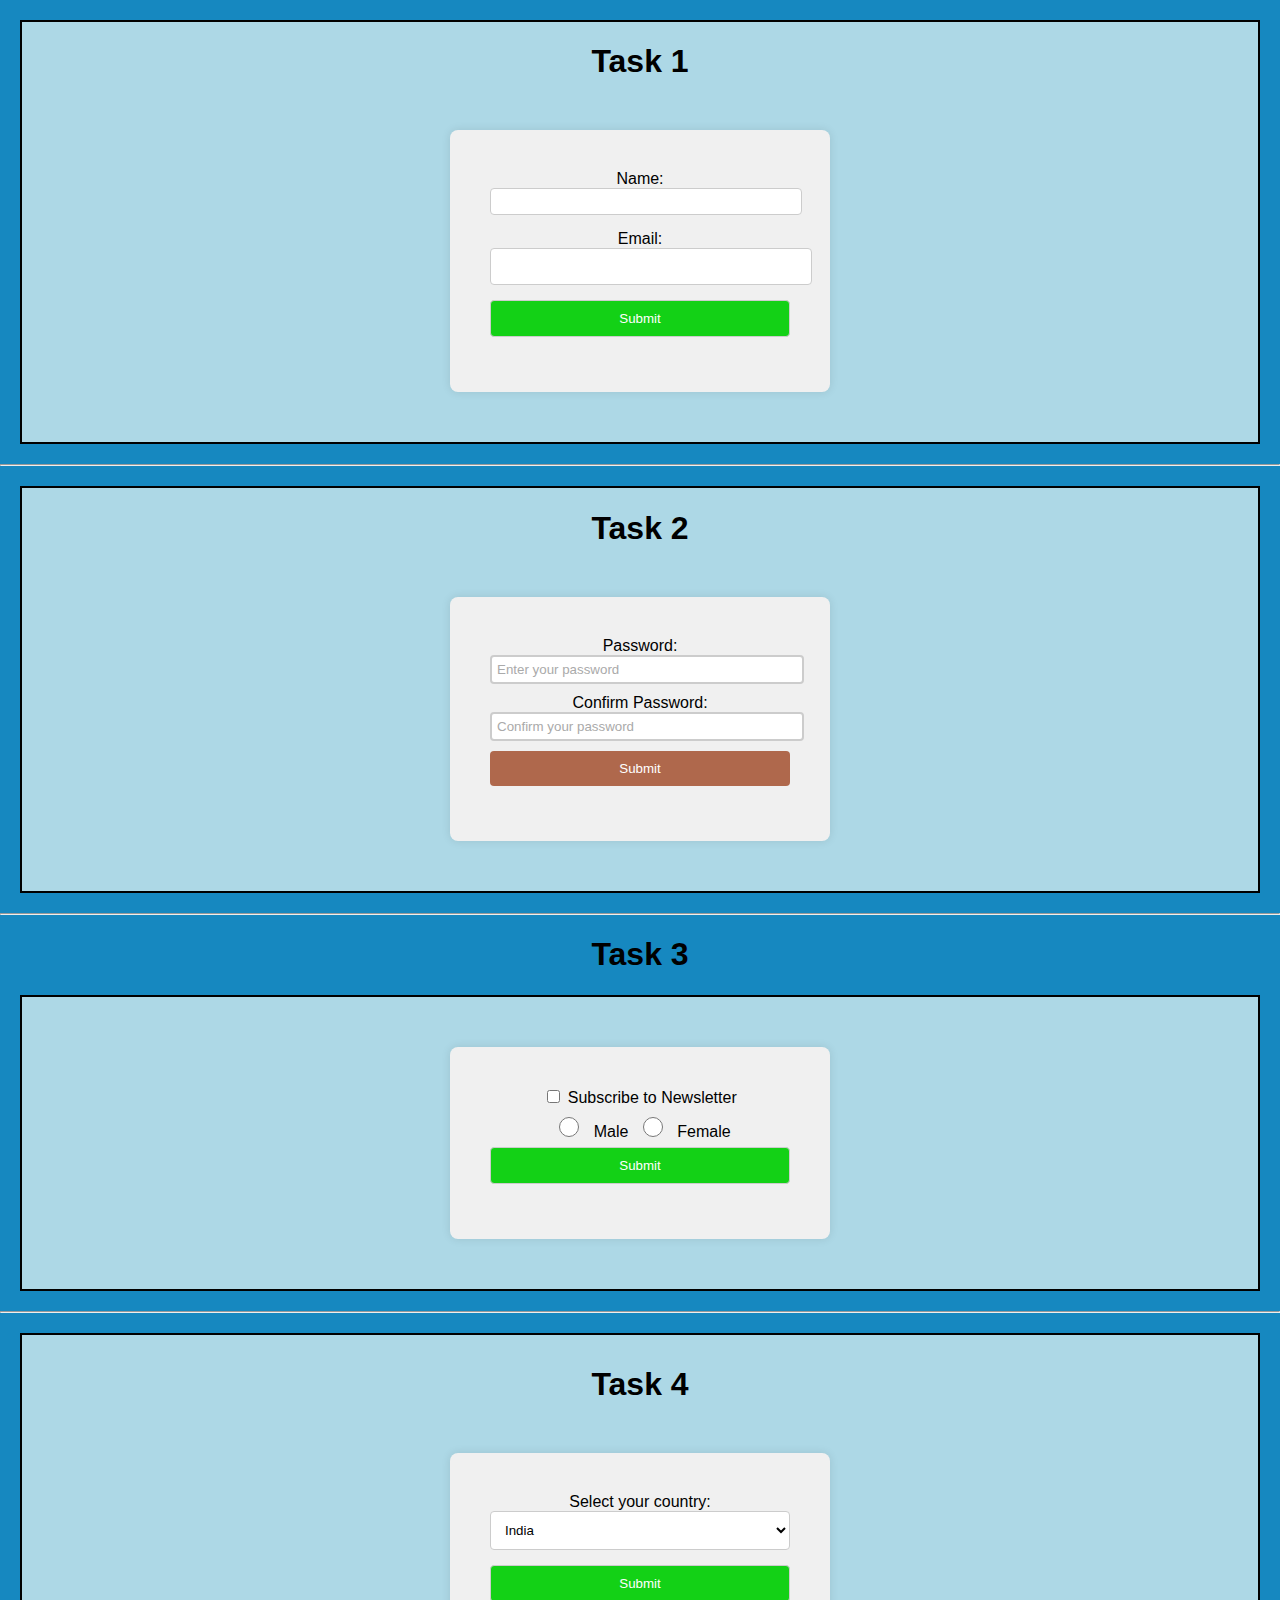
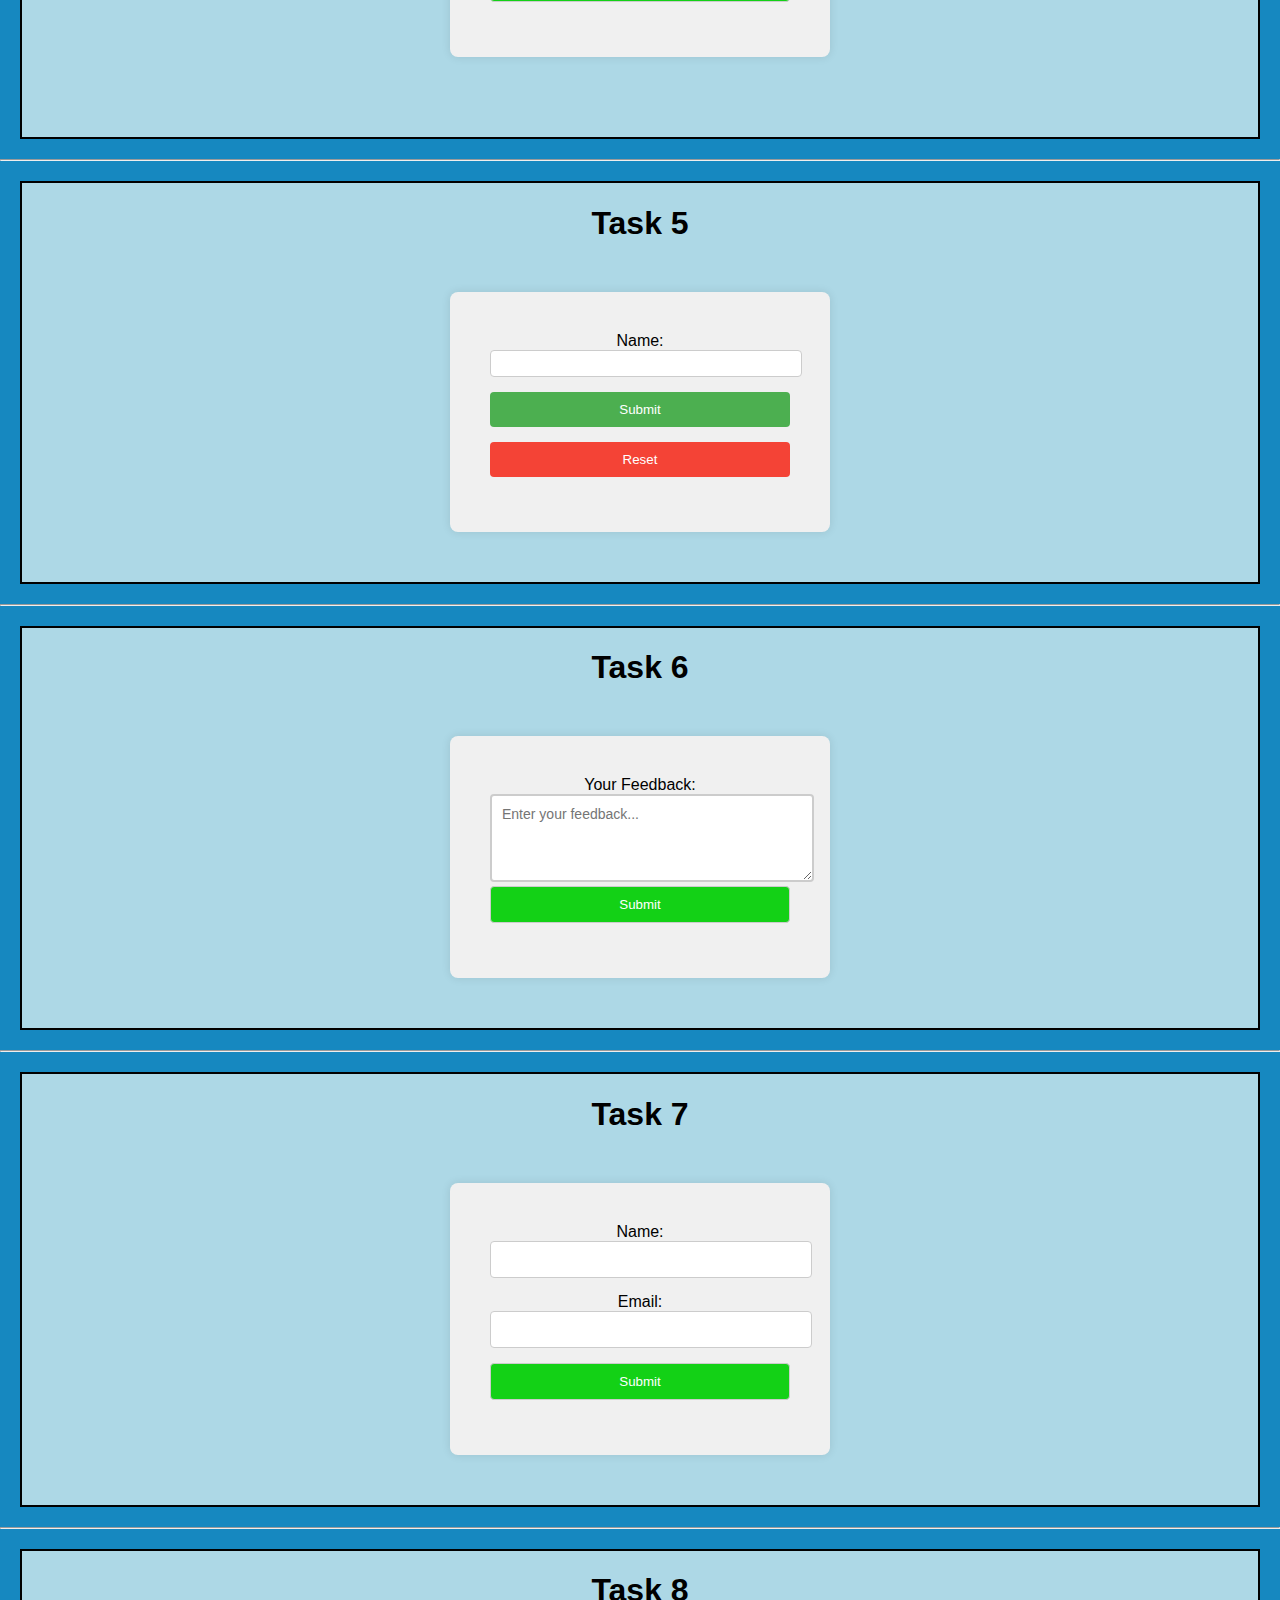
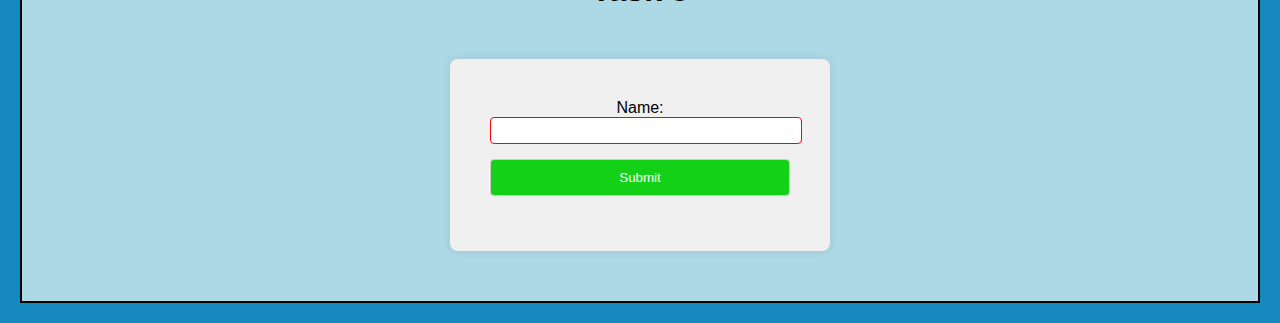
<file: HTML & CSS D-8/index.html>
<!DOCTYPE html>
<html lang="en">
<head>
    <meta charset="UTF-8">
    <meta name="viewport" content="width=device-width, initial-scale=1.0">
    <title>Day 8 - Task - 1</title>
    <link rel="stylesheet" href="style.css">
</head>
<body>
    <div class="container">
        <h1>Task 1</h1>
        <form action="/submit-form" method="POST">
            <label for="name">Name:</label>
            <input type="text" id="name" name="name" required>
          
            <label for="email">Email:</label>
            <input type="email" id="email" name="email" required>
          
            <button type="submit">Submit</button>
          </form>
          
    </div>

    <hr>

    <div class="container">
        <h1>Task 2</h1>
        <form class="f1" action="/submit-form" method="POST" ">
            <label for="password">Password:</label>
            <input type="password" id="password" name="password" placeholder="Enter your password" required>
          
            <label for="confirm-password">Confirm Password:</label>
            <input type="password" id="confirm-password" name="confirm-password" placeholder="Confirm your password" required>
          
            <button type="submit">Submit</button>
          </form>
          
        
    </div>
    <hr>
    
    <h1>Task 3</h1>
    <div class="container">
        <form clas="f3" action="/submit-form" method="POST">
            <label><input type="checkbox" id="subscribe" name="subscribe"> Subscribe to Newsletter</label><br>
          
            <label><input type="radio" id="male" name="gender" value="Male"> Male</label>
            <label><input type="radio" id="female" name="gender" value="Female"> Female</label>
          
            <button type="submit">Submit</button>
          </form>
          
        
    </div>

    <hr>

    <div class="container" style="padding: 10px 20px 30px;">
        <h1>Task 4</h1>
        <form action="/submit-form" method="POST">
            <label for="country">Select your country:</label>
            <select id="country" name="country">
              <option value="india">India</option>
              <option value="usa">USA</option>
              <option value="uk">UK</option>
              <option value="canada">Canada</option>
            </select>
          
            <button type="submit">Submit</button>
          </form>
          
    </div>

    <hr>

    <div class="container">
        <h1>Task 5</h1>
        <form class="f5" action="/submit-form" method="POST">
            <label for="name">Name:</label>
            <input type="text" id="name" name="name" required>
          
            <button type="submit">Submit</button>
            <button type="reset">Reset</button>
          </form>
          
    </div>

    <hr>

    <div class="container">
        <h1>Task 6</h1>
        <form class="f6" action="/submit-form" method="POST">
            <label for="feedback">Your Feedback:</label>
            <textarea id="feedback" name="feedback" rows="4" cols="50" placeholder="Enter your feedback..."></textarea>
          
            <button type="submit">Submit</button>
          </form>
          
        
    </div>


    <hr>

    <div class="container">
        <h1>Task 7</h1>
        <form class="f7" action="/submit-form" method="POST">
            <label for="name">Name:</label>
            <input type="text" id="name" name="name" required>
          
            <label for="email">Email:</label>
            <input type="email" id="email" name="email" required>
          
            <button type="submit">Submit</button>
          </form>
          
    </div>

    <hr>

    <div class="container">
        <h1>Task 8</h1>
        <form class="f8" action="/submit-form" method="POST">
            <label for="name">Name:</label>
            <input type="text" id="name" name="name" required>
          
            <button type="submit">Submit</button>
          </form>
          
    </div>





</body>
</html>
</file>
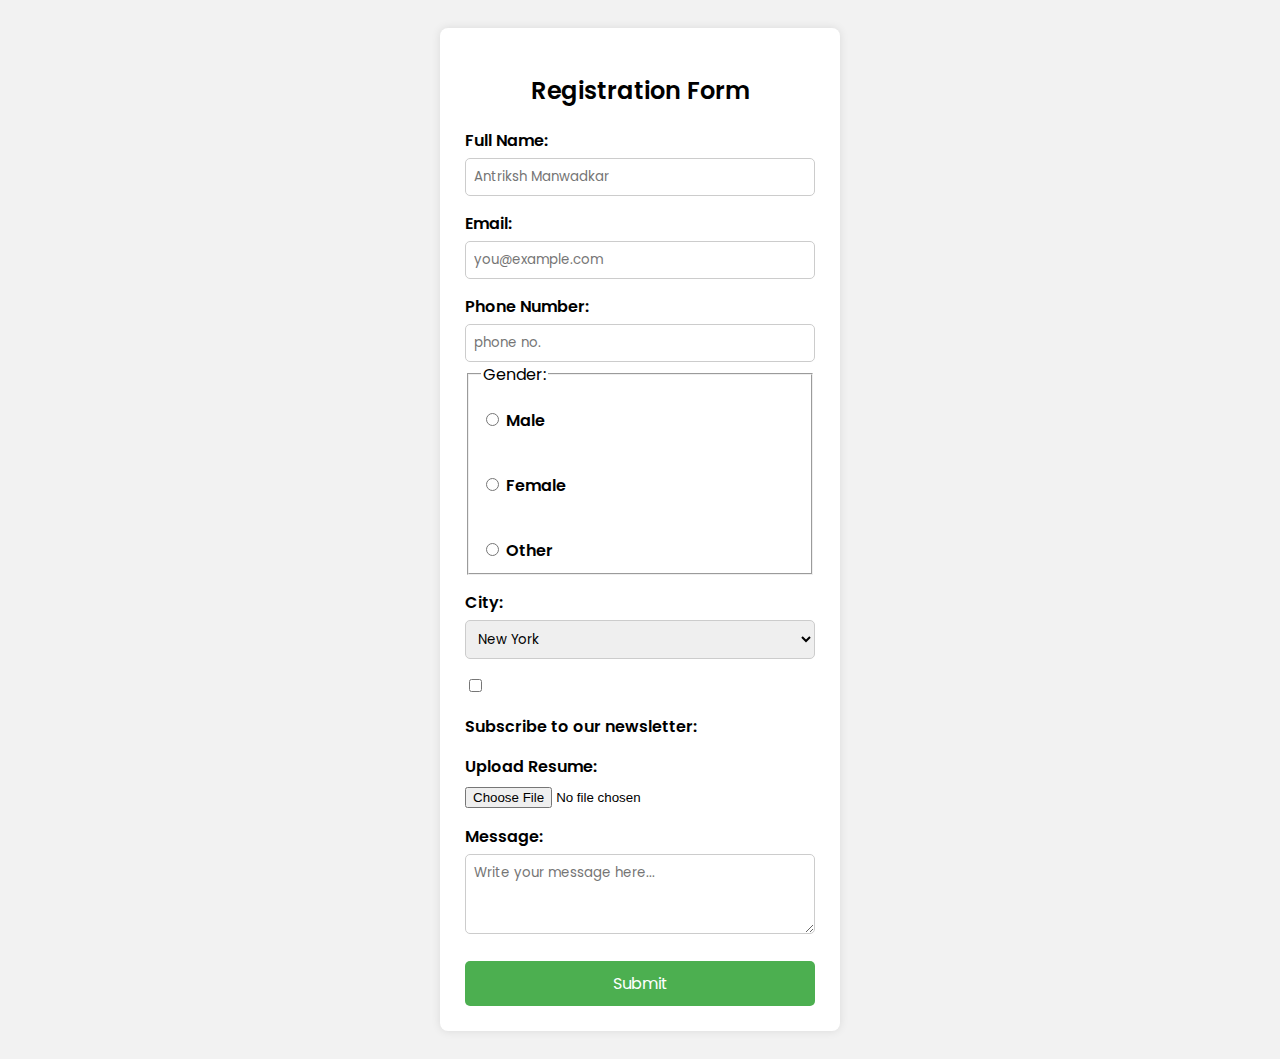
<file: HTML & CSS D-8/Punishment/Punish.html>
<!DOCTYPE html>
<html lang="en">
<head>
  <meta charset="UTF-8">
  <meta name="viewport" content="width=device-width, initial-scale=1">
  <title>Form Page</title>

  <!-- Link to Google Fonts -->
  <link href="https://fonts.googleapis.com/css2?family=Poppins:wght@400;600&display=swap" rel="stylesheet">

  <style>
    * {
      box-sizing: border-box;
    }
    
    body {
      font-family: 'Poppins', Arial, sans-serif;
      background-color: #f2f2f2;
      padding: 20px;
    }
    
    .container {
      background-color: #fff;
      padding: 25px;
      border-radius: 8px;
      max-width: 400px;
      margin: auto;
      box-shadow: 0 0 10px rgba(0, 0, 0, 0.1);
    }
    
    .fieldset {
      border-radius: 8px;
    }
    
    h2 {
      text-align: center;
      margin-bottom: 20px;
      font-weight: 600;
    }
    
    label {
      display: block;
      margin-top: 15px;
      font-weight: 600;
    }
    
    input[type="text"],
    input[type="email"],
    input[type="tel"],
    select,
    textarea {
      width: 100%;
      padding: 8px;
      margin-top: 5px;
      border-radius: 5px;
      border: 1px solid #ccc;
      font-family: 'Poppins', Arial, sans-serif;
    }
    
    textarea {
      height: 80px;
    }
    
    .gender-group {
      margin-top: 10px;
    }
    
    .gender-group input[type="radio"] {
      margin-right: 5px;
    }
    
    .newsletter {
      margin-top: 15px;
    }
    
    input[type="file"] {
      margin-top: 8px;
    }
    
    button {
      width: 100%;
      margin-top: 20px;
      padding: 10px;
      background-color: #4CAF50;
      color: white;
      font-size: 16px;
      border: none;
      border-radius: 5px;
      cursor: pointer;
      font-family: 'Poppins', Arial, sans-serif;
    }
    
    button:hover {
      background-color: #45a049;
    }
  </style>
</head>
<body>

<div class="container">
  <form action="#" method="post" enctype="multipart/form-data">
    <h2>Registration Form</h2>

    <label for="fullname">Full Name:</label>
    <input type="text" id="fullname" name="fullname" placeholder="Antriksh Manwadkar" required>

    <label for="email">Email:</label>
    <input type="email" id="email" name="email" placeholder="you@example.com" required>

    <label for="phone">Phone Number:</label>
    <input type="tel" id="phone" name="phone" placeholder="phone no." required>

    <fieldset>
      <legend>Gender:</legend>
      <label><input type="radio" name="gender" value="male"> Male</label><br>
      <label><input type="radio" name="gender" value="female"> Female</label><br>
      <label><input type="radio" name="gender" value="other"> Other</label>
    </fieldset>

    <label for="city">City:</label>
    <select id="city" name="city">
      <option value="newyork">New York</option>
      <option value="losangeles">Los Angeles</option>
      <option value="chicago">Chicago</option>
      <option value="houston">Houston</option>
      <option value="miami">Miami</option>
    </select>

    <div class="newsletter">
      <input type="checkbox" id="subscribe" name="subscribe">
      <label for="subscribe">Subscribe to our newsletter:</label>
    </div>

    <label for="resume">Upload Resume:</label>
    <input type="file" id="resume" name="resume">

    <label for="message">Message:</label>
    <textarea id="message" name="message" placeholder="Write your message here..."></textarea>

    <button type="submit">Submit</button>
  </form>
</div>

</body>
</html>
</file>
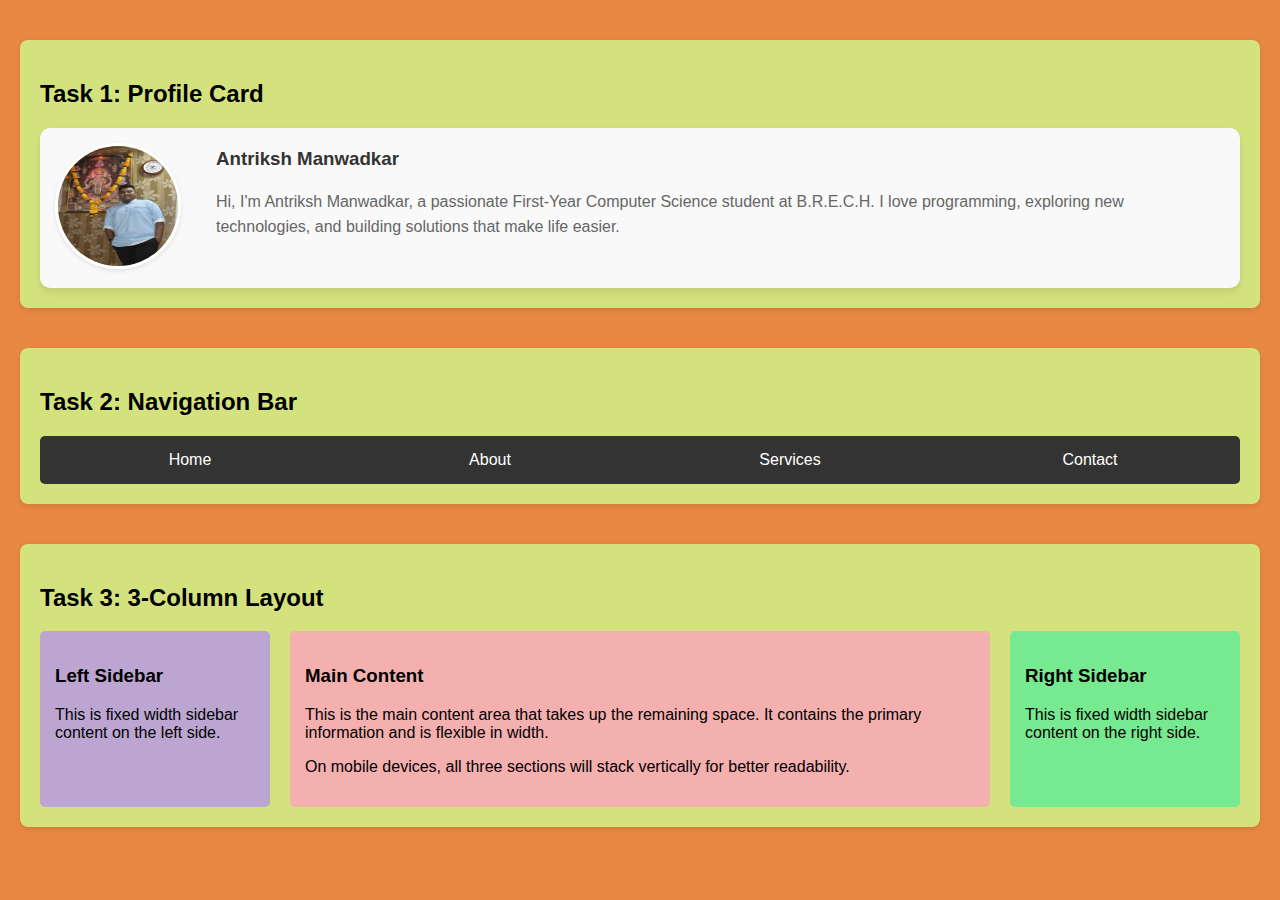
<file: HTML & CSS D-8/Task 2/Task_2.html>
<!DOCTYPE html>
<html>
    <head>
        <title>Day 8 - Task 2</title>
        <link rel="stylesheet" href="style.css">
        <meta name="viewport" content="width=device-width, initial-scale=1.0">
    </head>
    <body>
        <!-- Task 1: Profile Card -->
        <div class="container">
            <h2>Task 1: Profile Card</h2>
            <div class="profile-card">
                <div class="profile-image">
                    <img src="Profile.jpg" alt="Profile Image">
                </div>
                <div class="profile-info">
                    <h3>Antriksh Manwadkar</h3>
                    <p>Hi, I'm Antriksh Manwadkar, a passionate First-Year Computer Science student at B.R.E.C.H. I love programming, exploring new technologies, and building solutions that make life easier.</p>
                </div>
            </div>
        </div>

        <!-- Task 2: Navigation Bar -->
        <div class="container">
            <h2>Task 2: Navigation Bar</h2>
            <nav class="navbar">
                <a href="#" class="nav-link">Home</a>
                <a href="#" class="nav-link">About</a>
                <a href="#" class="nav-link">Services</a>
                <a href="#" class="nav-link">Contact</a>
            </nav>
        </div>

        <!-- Task 3: 3-Column Layout -->
        <div class="container">
            <h2>Task 3: 3-Column Layout</h2>
            <div class="three-column">
                <div class="sidebar left-sidebar">
                    <h3>Left Sidebar</h3>
                    <p>This is fixed width sidebar content on the left side.</p>
                </div>
                <div class="main-content">
                    <h3>Main Content</h3>
                    <p>This is the main content area that takes up the remaining space. It contains the primary information and is flexible in width.</p>
                    <p>On mobile devices, all three sections will stack vertically for better readability.</p>
                </div>
                <div class="sidebar right-sidebar">
                    <h3>Right Sidebar</h3>
                    <p>This is fixed width sidebar content on the right side.</p>
                </div>
            </div>
        </div>
    </body>
</html>
</file>
<file: HTML & CSS D-8/style.css>
body {
    background-color: #1688c0;
    margin: 0;
    color: black;
    text-align: center;
    font-family: Poppins, Helvetica, sans-serif;
}

.container {
    background-color: lightblue;
    border: 2px solid black; 
    margin:20px;
    margin-top: 20px;

}
form {
    background-color: #f0f0f0;
    padding: 40px;
    border-radius: 8px;
    width: 300px;
    margin: 50px auto;
    box-shadow: 0px 0px 10px rgba(0, 0, 0, 0.1);
  }
  
  input[type="text"], input[type="email"], button {
    width: 100%;
    padding: 5px;
    margin-bottom: 15px;
    border: 1px solid #ccc;
    border-radius: 4px;
  }
  
  button {
    background-color: #13d116;
    color: white;
    cursor: pointer;
  }
  
  button:hover {
    background-color: #45a049;
  }

.f1 input[type="password"] {
    width: 100%;
    padding: 5px;
    margin-bottom: 10px;
    border: 2px solid #ccc;
    border-radius: 4px;
}

.f1 input[type="password"]:focus {
    border-color: #7f4832;
}

.f1 input[type="password"]::placeholder {
    color: #aaa;
}

.f1 button {
    background-color: #af684c;
    color: white;
    padding: 10px 20px;
    border: none;
    border-radius: 4px;
    cursor: pointer;
}

.f3 {
    background-color: #2fbd63;
    padding: 20px;
    border-radius: 8px;
    width: 300px;
    margin: 50px auto;
    box-shadow: 0px 0px 10px rgba(0, 0, 0, 0.1);
}
  
.f3 input[type="checkbox"], input[type="radio"] {
    width: 20px;
    height: 20px;
    margin-right: 10px;
    margin: 10px;
    margin-top: 10px;
  }
  
.f3 label {
    font-size: 16px;
    cursor: pointer;
    display: block;
   
    
  }
  
.f3 label:hover {
    color: #4CAF50;
  }

.f5 button {
    padding: 10px 20px;
    background-color: #4CAF50;
    color: white;
    border: none;
    border-radius: 4px;
    margin-right: 10px;
    cursor: pointer;
  }
  
.f5 button[type="reset"] {
    background-color: #f44336;
  }
  
.f5 button:hover {
    opacity: 0.8;
  }
  
.f5 button[type="reset"]:hover {
    opacity: 0.8;
  }

.f6  textarea {
    width: 100%;
    padding: 10px;
    border: 2px solid #ccc;
    border-radius: 4px;
    font-family: Arial, sans-serif;
    font-size: 14px;
  }
  
.f6  textarea:focus {
    border-color: #4CAF50;
  }
  
.f7  form {
    max-width: 600px;
    margin: 20px auto;
    padding: 20px;
    background-color: #f4f4f4;
    border-radius: 8px;
  }
  
.f7  input[type="text"], input[type="email"], button {
    width: 100%;
    padding: 10px;
    margin-bottom: 15px;
    border: 1px solid #ccc;
    border-radius: 4px;
  }
  
.f8  input:valid {
    border-color: green;
  }
  
.f8  input:invalid {
    border-color: red;
  }
  
.f8  input:invalid:focus {
    box-shadow: 0 0 5px red;
  }
  
  
  

.box {
    display: flex;
    width: 100px;
    height: 100px;
    background-color: rgb(49, 141, 171);
    border: 2px solid black; 
    color: white;
    justify-content: center;
    align-items: center;
    margin: auto;

}

select {
    width: 100%;
    padding: 10px;
    margin-bottom: 15px;
    border: 1px solid #ccc;
    border-radius: 4px;
    background-color: #fff;
  }
  
  select:hover {
    border-color: #4CAF50;
  }
  
  option {
    padding: 10px;
  }
</file>
<file: HTML & CSS D-8/Task 2/style.css>
body {
    font-family: Arial, sans-serif;
    margin: 0;
    padding: 0;
    background-color: rgb(232, 135, 66);
}

.container {
    max-width: 1200px;
    margin: 40px auto;
    padding: 20px;
    border-radius: 8px;
    background-color: rgb(212, 226, 126);
    box-shadow: 0 2px 5px rgba(0, 0, 0, 0.1);
}


.profile-card {
    display: flex;
    background-color: #f9f9f9;
    border-radius: 10px;
    overflow: hidden;
    box-shadow: 0 4px 8px rgba(0, 0, 0, 0.1);
}

.profile-image {
    padding: 15px;
}

.profile-image img {
    width: 120px;
    height: 120px;
    border-radius: 50%;
    border: 3px solid #ffffff;
    box-shadow: 0 2px 4px rgba(0, 0, 0, 0.1);
}

.profile-info {
    padding: 20px;
    flex: 1;
}

.profile-info h3 {
    margin-top: 0;
    color: #333;
}

.profile-info p {
    color: #666;
    line-height: 1.6;
}


.navbar {
    display: flex;
    background-color: #333;
    border-radius: 5px;
    overflow: hidden;
}

.nav-link {
    flex: 1;
    color: white;
    text-decoration: none;
    padding: 15px 0;
    text-align: center;
    transition: background-color 0.3s;
}

.nav-link:hover {
    background-color: #555;
}


.three-column {
    display: flex;
    gap: 20px;
}

.sidebar {
    background-color: #bc8b8b;
    padding: 15px;
    border-radius: 5px;
    width: 200px;
}

.main-content {
    flex: 1;
    background-color: #f4afaf;
    padding: 15px;
    border-radius: 5px;
}

.left-sidebar {
    background-color: #bca6d1;
}

.right-sidebar {
    background-color: #77e990;
}
</file>
